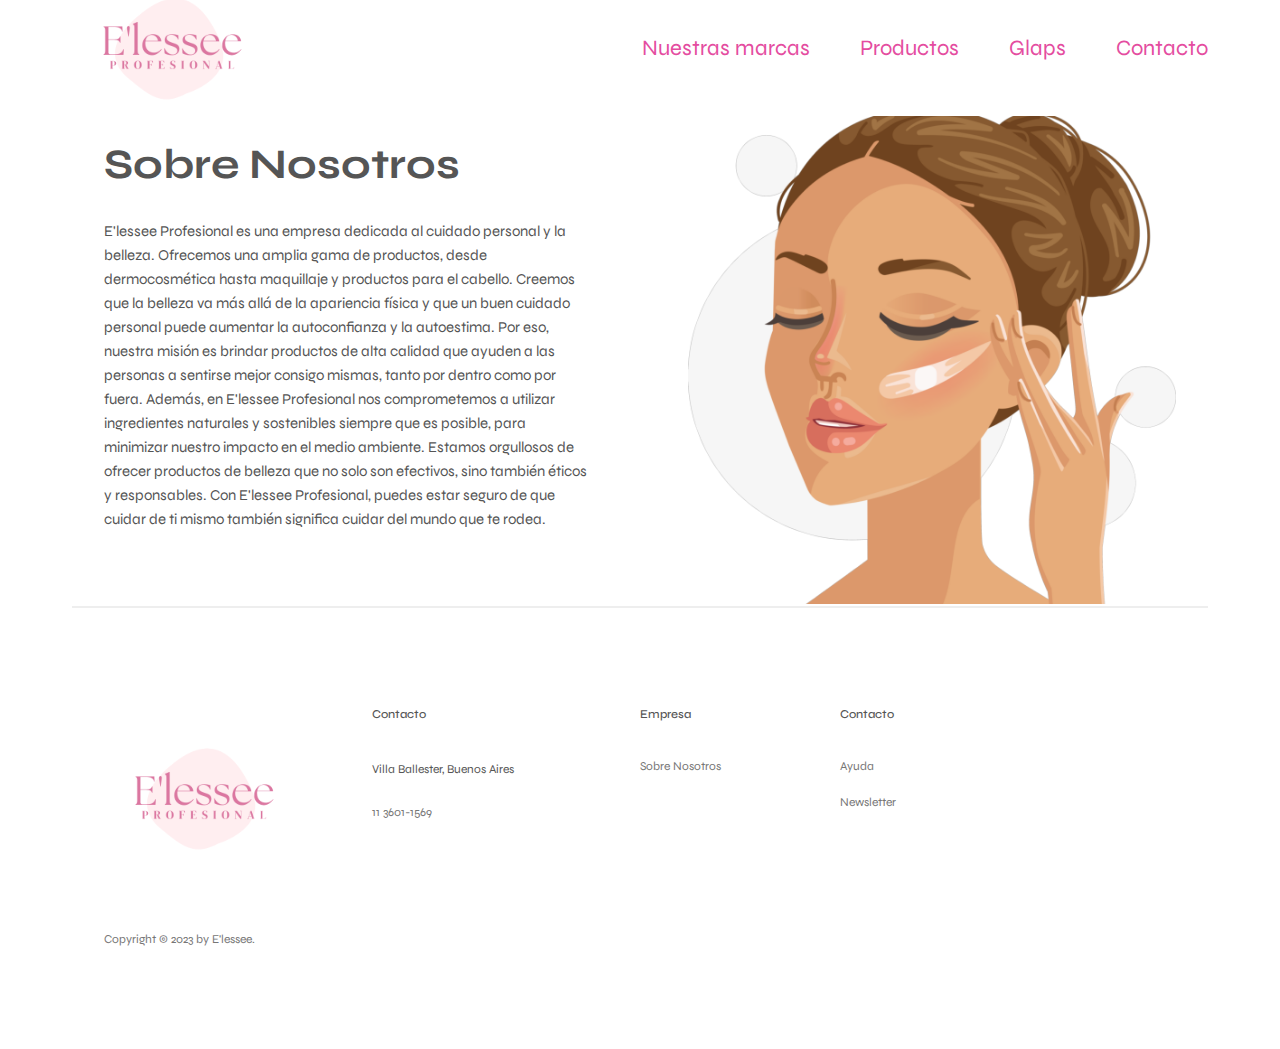
<file: index.html>
<!DOCTYPE html>
<html lang="en">
  <head>
    <meta charset="UTF-8" />
    <meta http-equiv="X-UA-Compatible" content="IE=edge" />
    <meta name="viewport" content="width=device-width, initial-scale=1.0, user scalable=no" />
    <meta name="description" content="Cosmética Profesional">
    <link href="https://cdn.jsdelivr.net/npm/bootstrap@5.1.3/dist/css/bootstrap.min.css" rel="stylesheet" integrity="sha384-1BmE4kWBq78iYhFldvKuhfTAU6auU8tT94WrHftjDbrCEXSU1oBoqyl2QvZ6jIW3" crossorigin="anonymous">    <link rel="stylesheet" href="./css/style.css" />
    <link rel="preconnect" href="https://fonts.googleapis.com" />
    <link rel="preconnect" href="https://fonts.gstatic.com" crossorigin />
    <link href="https://fonts.googleapis.com/css2?family=Rubik:wght@300&family=Syne&family=Thasadith:wght@700&display=swap" 
    rel="stylesheet"
    >
    <title>E'lessee Cosmética profesional</title>
  </head>

  <body>
    <div class="container">
      <header class="header">
        <a href="index.html">
            <img class="logo" alt="elessee logo" src="./img/elesse-rmv.png" />
          </a>
    
          <nav class="main-nav">
            <ul class="header-list">
                <li><a class="main-nav-link" href="./Pages/marcas.html">Nuestras marcas</a></li>
                <li><a class="main-nav-link" href="./pages/productos.html">Productos</a></li>
                <li><a class="main-nav-link" href="./pages/glaps.html">Glaps</a></li>
                <li><a class="main-nav-link" href="./pages/contacto.html">Contacto</a></li>
              </ul>
          </nav>
          
          
      </header>
      
      <nav class="navbar navbar-expand-lg navbar-light bg-light">
        <div class="container-fluid">
          
          <button class="navbar-toggler" type="button" data-bs-toggle="collapse" data-bs-target="#navbarNav" aria-controls="navbarNav" aria-expanded="false" aria-label="Toggle navigation">
            <span class="navbar-toggler-icon"></span>
          </button>
          <div class="collapse navbar-collapse" id="navbarNav">
            <ul class="navbar-nav">
              <li class="main-nav-link">
                <a class="nav-link active" aria-current="page" href="index.html">Home</a>
              </li>
              <li class="main-nav-link">
                <a class="nav-link" href="./Pages/marcas.html">Nuestras Marcas</a>
              </li>
              <li class="main-nav-link">
                <a class="nav-link" href="./pages/productos.html">Productos</a>
              </li>
              <li class="main-nav-link">
                <a class="nav-link" href="./pages/glaps.html">Glaps</a>
              </li>
              <li class="main-nav-link">
                <a class="nav-link" href="./pages/contacto.html">Contacto</a>
              </li>
            </ul>
          </div>
        </div>
      </nav>

      <main>

      <section class="section-nosotros">

        <div class="box-nosotros">

            <div class="nosotros-text-box">

          <h2 class="sobre-nosotros">Sobre Nosotros</h2>

          <p class="nosotros-descripcion">
            E'lessee Profesional es una empresa dedicada al cuidado personal y
            la belleza. Ofrecemos una amplia gama de productos, desde
            dermocosmética hasta maquillaje y productos para el cabello. Creemos
            que la belleza va más allá de la apariencia física y que un buen
            cuidado personal puede aumentar la autoconfianza y la autoestima.
            Por eso, nuestra misión es brindar productos de alta calidad que
            ayuden a las personas a sentirse mejor consigo mismas, tanto por
            dentro como por fuera. Además, en E'lessee Profesional nos
            comprometemos a utilizar ingredientes naturales y sostenibles
            siempre que es posible, para minimizar nuestro impacto en el medio
            ambiente. Estamos orgullosos de ofrecer productos de belleza que no
            solo son efectivos, sino también éticos y responsables. Con E'lessee
            Profesional, puedes estar seguro de que cuidar de ti mismo también
            significa cuidar del mundo que te rodea.
          </p>
        </div>

        <div class="nosotros-img">
            <picture>
              <img
            
              src="./img/index2.png"
              alt="Logo elessee"
              class="img-nosotros"
            />
            </picture>
        </div>
        </div>

      </section>

    </main>

    <footer class="footer">
        <div class="container grid grid--footer">
          <div class="logo-col">
            <a href="#" class="footer-logo">
              <img class="logo" alt="elessee logo" src="img/elesse-rmv.png" />
            </a>
  
            <p class="copyright">
              Copyright &copy; <span class="year">2023</span> by E'lessee.
              
            </p>
          </div>
  
          <div class="address-col">
            <p class="footer-heading">Contacto</p>
            <address class="contacts">
              <p class="address">
                Villa Ballester, Buenos Aires
              </p>
              <p>
                <a class="footer-link" href="tel:415-201-6370">11 3601-1569</a
                ><br />
                
                
              </p>
            </address>
          </div>
  
         
  
          <nav class="nav-col">
            <p class="footer-heading">Empresa</p>
            <ul class="footer-nav">
              <li><a class="footer-link" href="#">Sobre Nosotros</a></li>
              
            </ul>
          </nav>
  
          <nav class="nav-col">
            <p class="footer-heading">Contacto</p>
            <ul class="footer-nav">
              <li><a class="footer-link" href="#">Ayuda</a></li>
              <li><a class="footer-link" href="#">Newsletter</a></li>
              
            </ul>
          </nav>
        </div>
      </footer>

      <script src="https://cdn.jsdelivr.net/npm/bootstrap@5.1.3/dist/js/bootstrap.bundle.min.js" integrity="sha384-ka7Sk0Gln4gmtz2MlQnikT1wXgYsOg+OMhuP+IlRH9sENBO0LRn5q+8nbTov4+1p" crossorigin="anonymous"></script>

    
  </body>

  

</html>
</file>
<file: css/style.css>
* {
  padding: 0;
  margin: 0;
  box-sizing: border-box;
}

html {
  /* font-size: 10px; */

  /* 10px / 16px = 0.625 = 62.5% */
  /* Percentage of user's browser font-size setting */
  font-size: 62.5%;
  overflow-x: hidden;

  height: 100vh;

  /* Does NOT work on Safari */
  /* scroll-behavior: smooth; */
}

a {
  text-decoration: none;
  color: rgb(228, 76, 160);
  cursor: pointer;
}

a:hover {
  color: rgb(187, 52, 126);
}

ul,
ol {
  list-style-type: none;
}

body {
  font-family: "Syne", sans-serif;
  line-height: 1;
  font-weight: 400;
  color: #555;

  /* Only works if there is nothing absolutely positioned in relation to body */
  overflow-x: hidden;
}

h2 {
  font-family: "Syne", sans-serif;
}

p {
  display: block;
  margin-block-start: 1em;
  margin-block-end: 1em;
  margin-inline-start: 0px;
  margin-inline-end: 0px;
}

img {
  overflow-clip-margin: content-box;
  overflow: clip;

  width: 100%;
  height: auto;
}

section {
  display: block;
}

main {
  display: block;
}





/* HEADER */

.logo {
  height: 20rem;
}

.header {
  font-size: 2.2rem;
  height: 9.6rem;

  display: flex;
  justify-content: space-between;
  align-items: center;
}

.header-list {
  list-style: none;
  gap: 5rem;

  display: flex;
  align-items: center;
}

.container {
  /* 1140px */
  max-width: 120rem;
  padding: 0 3.2rem;
  margin: 0 auto;
}

/**** INDEX ****/

.section-nosotros {
  background-color: #ffffff;
  padding-top: 2rem;
}

.box-nosotros {
  max-width: 120rem;
  margin: 0 auto;
  padding: 0 3.2rem;
  display: grid;
  grid-template-columns: 1fr 1fr;
  gap: 9.6rem;
  align-items: center;
}

.sobre-nosotros {
  font-size: 4.2rem;
  line-height: 1.05;
  margin-bottom: 3.2rem;
}

.nosotros-descripcion {
  font-size: 1.5rem;
  line-height: 1.6;
  margin-bottom: 4.8rem;
  /*
  font-family: 'Rubik', sans-serif;*/
}

.img-nosotros {
  width: 100%;
}

/**** MARCAS ****/

.nuestras-marcas {
  padding: 4.6rem 0;
  font-size: 3.2rem;
  line-height: 1.05;
  margin-bottom: 3.2rem;
}

.section-marcas {
  padding: 2.6rem 0;
  font-size: 1.5rem;
  line-height: 1.05;
  display: grid;
  grid-template-columns: repeat(2, 1fr);
  column-gap: 10.4rem;
  row-gap: 5.6rem;
}

.picture-marcas {
  position: relative;
  display: flex;
  align-items: center;
  justify-content: center;
}

.box-dermopurity {
  max-width: 120rem;
  margin: 0 auto;
  display: grid;
  grid-template-columns: 1fr 1fr;
  gap: 6.6rem;
  align-items: center;
  box-shadow: 0 2rem 4rem 0 rgba(0, 0, 0, 0.07);
  padding: 1rem;
  border-radius: 1rem;
}

.dermopurity-descripcion {
  font-size: 1.2rem;
  line-height: 1.6;
}

.dermopurity-img-box {
  width: 100%;
}

.box-makeup {
  max-width: 120rem;
  margin: 0 auto;
  display: grid;
  grid-template-columns: 1fr 1fr;
  gap: 6.6rem;
  align-items: center;
  box-shadow: 0 2rem 4rem 0 rgba(0, 0, 0, 0.07);
  padding: 1rem;
  border-radius: 1rem;
}

.makeup-descripcion {
  font-size: 1.4rem;
  line-height: 1.6;
}

.makeup-img-box {
  width: 100%;
}

.box-kiki {
  max-width: 120rem;
  margin: 0 auto;
  display: grid;
  grid-template-columns: 1fr 1fr;
  gap: 6.6rem;
  align-items: center;
  box-shadow: 0 2rem 4rem 0 rgba(0, 0, 0, 0.07);
  padding: 1rem;
  border-radius: 1rem;
}

.kiki-descripcion {
  font-size: 1.4rem;
  line-height: 1.6;
}

.kiki-img-box {
  width: 100%;
}

.box-lidherma {
  max-width: 120rem;
  margin: 0 auto;
  display: grid;
  grid-template-columns: 1fr 1fr;
  gap: 6.6rem;
  align-items: center;
  box-shadow: 0 2rem 4rem 0 rgba(0, 0, 0, 0.07);
  padding: 1rem;
  border-radius: 1rem;
}

.lidherma-descripcion {
  font-size: 1.2rem;
  line-height: 1.6;
}

.lidherma-img-box {
  width: 100%;
}

.box-alfaparf {
  max-width: 120rem;
  margin: 0 auto;
  display: grid;
  grid-template-columns: 1fr 1fr;
  gap: 6.6rem;
  align-items: center;
  box-shadow: 0 2rem 4rem 0 rgba(0, 0, 0, 0.07);
  padding: 1rem;
  border-radius: 1rem;
}

.alfaparf-descripcion {
  font-size: 1.4rem;
  line-height: 1.6;
}

.alfaparf-img-box {
  width: 100%;
}

.box-ht {
  max-width: 120rem;
  margin: 0 auto;
  display: grid;
  grid-template-columns: 1fr 1fr;
  gap: 6.6rem;
  align-items: center;
  box-shadow: 0 2rem 4rem 0 rgba(0, 0, 0, 0.07);
  padding: 1rem;
  border-radius: 1rem;
}

.ht-descripcion {
  font-size: 1.4rem;
  line-height: 1.6;
}

.ht-img-box {
  width: 100%;
}

/**** PRODUCTOS ***/

.nuestros-productos {
  padding: 4.6rem 0;
  font-size: 3.2rem;
  line-height: 1.05;
}

.section-productos {
  padding: 1.6rem 0;
  font-size: 2rem;
  line-height: 1.05;
  margin-bottom: 3.2rem;
}

.productos-description {
    display: flex;
    max-width: 50rem;
}

.carousel-item {
    max-width: 40%;
    transition: transform .3s ease-in-out;
}

h4 {
    line-height: 1.5;
}



/**** GLAPS ****/

.glaps-productos {
  padding-top: 4.6rem;
  font-size: 3.2rem;
  line-height: 1.05;
}

.section-glaps {
  background-color: #ffffff;
  padding-top: 2rem;
}

.box-glaps {
  max-width: 120rem;
  margin: 0 auto;
  padding: 0 3.2rem;
  display: grid;
  grid-template-columns: 1fr 1fr;
  gap: 9.6rem;
  align-items: center;
}

.glaps {
  font-size: 4.2rem;
  line-height: 1.05;
  margin-bottom: 3.2rem;
}

.glaps-descripcion {
  font-size: 1.5rem;
  line-height: 1.6;
  margin-bottom: 4.8rem;
  /*
  font-family: 'Rubik', sans-serif;*/
}

.img-glaps {
  width: 100%;
}

.glaps-title {
  font-size: 1.5rem;
}

.glaps-text {
  font-size: 1.1rem;
  line-height: 1.5rem;
}

.card {
  box-shadow: 0 2rem 4rem 0 rgba(0, 0, 0, 0.07);
  padding: 1rem;
  border-radius: 1rem;
}

/**** CONTACTO ****/

.contacto {
  padding: 4.6rem 0;
  font-size: 3.2rem;
  line-height: 1.05;
  margin-bottom: 2.2rem;
}

.container-contacto{
    display:flex;
    padding-bottom: 3rem;
}

form {
    display: flex;
    flex-direction: column;
    width: 40rem;
    margin: 0 auto;
  }
  
  label {
    margin-bottom: 1rem;
    font-weight: bold;
    font-size: 1.5rem;
  }
  
  input {
    padding: 0.5rem;
    margin-bottom: 2rem;
    border-radius: 0.5rem;
    border: 0.1rem solid #ccc;
  }
  
  input[type="submit"] {
    background-color: rgb(226, 74, 158);
    color: white;
    border: none;
    cursor: pointer;
  }
  
  input[type="submit"]:hover {
    background-color: rgb(187, 52, 126);

  }

  .newsletter {
    margin-bottom: 4rem;
    font-size: 2rem;
}

.box-nw {
    margin-right: 10rem;
}




/**** FOOTER ****/

.grid {
  display: grid;
  column-gap: 6.4rem;
  row-gap: 9.6rem;
}

.footer {
  padding: 8.8rem 0;
  border-top: 2px solid #eee;
}

.grid--footer {
  grid-template-columns: 1.5fr 1.5fr 1fr 1fr 1fr;
}

.logo-col {
  display: flex;
  flex-direction: column;
}

.footer-logo {
  display: block;
  margin-bottom: 3.2rem;
}

.copyright {
  font-size: 1.2rem;
  line-height: 1.6;
  color: #767676;
  margin-top: auto;
}

.footer-heading {
  font-size: 1.2rem;
  font-weight: 500;
  margin-bottom: 4rem;
}

.contacts {
  font-style: normal;
  font-size: 1.2rem;
  line-height: 1.6;
}

.address {
  margin-bottom: 2.4rem;
}

.footer-nav {
  list-style: none;
  display: flex;
  flex-direction: column;
  gap: 2.4rem;
}

.footer-link:link,
.footer-link:visited {
  text-decoration: none;
  font-size: 1.2rem;
  color: #767676;
  transition: all 0.3s;
}

.footer-link:hover,
.footer-link:active {
  color: #555;
}

.menu-hamb {
    display: none;
}

/**** RESPONSIVE ****/

.navbar {
    display:none;
}

@media (max-width: 60em) {

    nav {
       /* position: absolute;
        top: 8rem;
        left: 0rem;
        background-color: white;
        width: 100%;*/
        display: none;
        
    }

    .navbar-toggler {
        background-color: white;
        margin-top: 4rem;

    }

    .bg-light {
        background-color: white;
        --bs-bg-opacity: 0;
    }

    .navbar-nav {
        font-size: 1.5rem;
        margin-top: 1rem;

    }

    .navbar{
        display: block;
    }

    



    /*index*/

    .sobre-nosotros {
        margin-top: 2rem;
    }

    .box-nosotros {
        display: grid;
        grid-template-columns: 1fr;
        padding: 0 1.5rem;
    }

    .nosotros-descripcion {
        margin-bottom: 0rem;
    }
    
    /*marcas*/

    .nuestras-marcas {
        margin-bottom: 0rem;
    }

    .section-marcas {
        grid-template-columns: 1fr;
    }

    .box-dermopurity {
        grid: none;
        gap: 2rem;
    }

    .box-dermopurity {
        grid: none;
        gap: 2rem;
    }

    .box-makeup {
        grid: none;
        gap: 2rem;
    }

    .box-kiki {
        grid: none;
        gap: 2rem;
    }

    .box-lidherma {
        grid: none;
        gap: 2rem;
    }

    .box-alfaparf {
        grid: none;
        gap: 2rem;
    }

    .box-ht {
        grid: none;
        gap: 2rem;
    }

    /*productos*/

    .nuestros-productos {
        margin-bottom: 0rem;
    }

    .section-productos {
        margin-bottom: 2rem;
        padding: 2.6rem 0;
    }

    .productos-img-box {
        margin-top: 4rem;
    }

    
    .carousel-item {
        max-width: 60%;
    }    

    .carousel-inner {
        margin-left: 6rem;
    }

    /*glaps*/

    .sobre-glaps {
      margin-top: 2rem;
  }

  .box-glaps {
      display: grid;
      grid-template-columns: 1fr;
      padding: 0 1.5rem;
      gap: 1rem;
  }

  .glaps-descripcion {
      margin-bottom: 0rem;
  }


    /*contacto*/

    .contacto {
        padding-bottom: 1.5rem
    }

    .container-contacto {
        display: grid;
    }

    .map {
        width: 80%;
        margin-right: 8rem;
        margin-top: 2rem;
    }

    .newsletter {
        margin-top: 2.5rem;
    }

    form {
        width: 30rem;
        margin-left: 1rem;
        padding-top: 1rem;
        margin-bottom: 2rem;
    }


    /*footer*/

    .logo-col {
        display: none;
    }

    .grid--footer {
        grid-template-columns: 1fr;
        row-gap: 3rem;
     }

    }
/*************************/


@media (53em <= width <= 82em) {
        

    form {
        max-width: 25rem;
    }

    
    .section-marcas {
        column-gap: 2rem;
    }

    .logo-col {
        width: 20rem;
        display: block;
    }

    }
/*************************/


@media (35em <= width <= 52em) {

        .logo-col {
            width: 20rem;
            display: block;
        }
    }

/*************************/



/*************************/


@media (102em <= width <= 130) {
    
}
</file>
